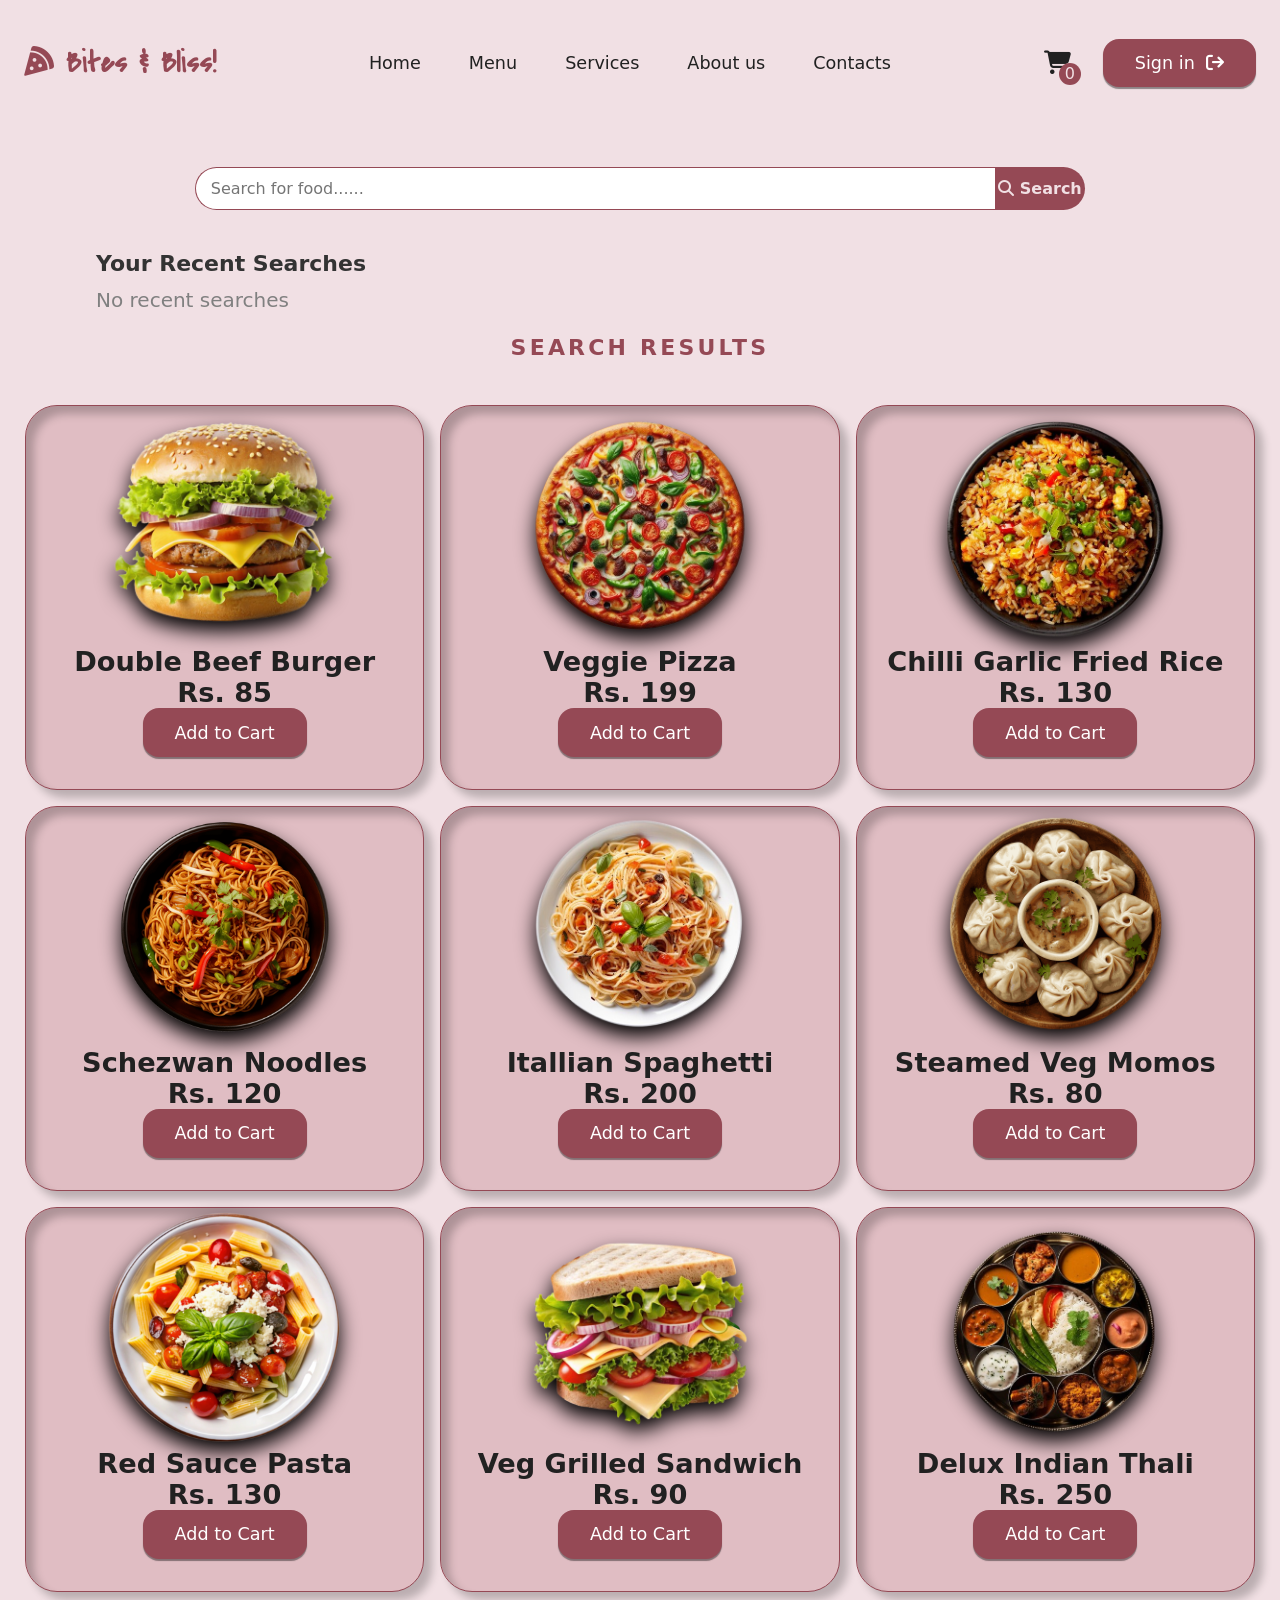
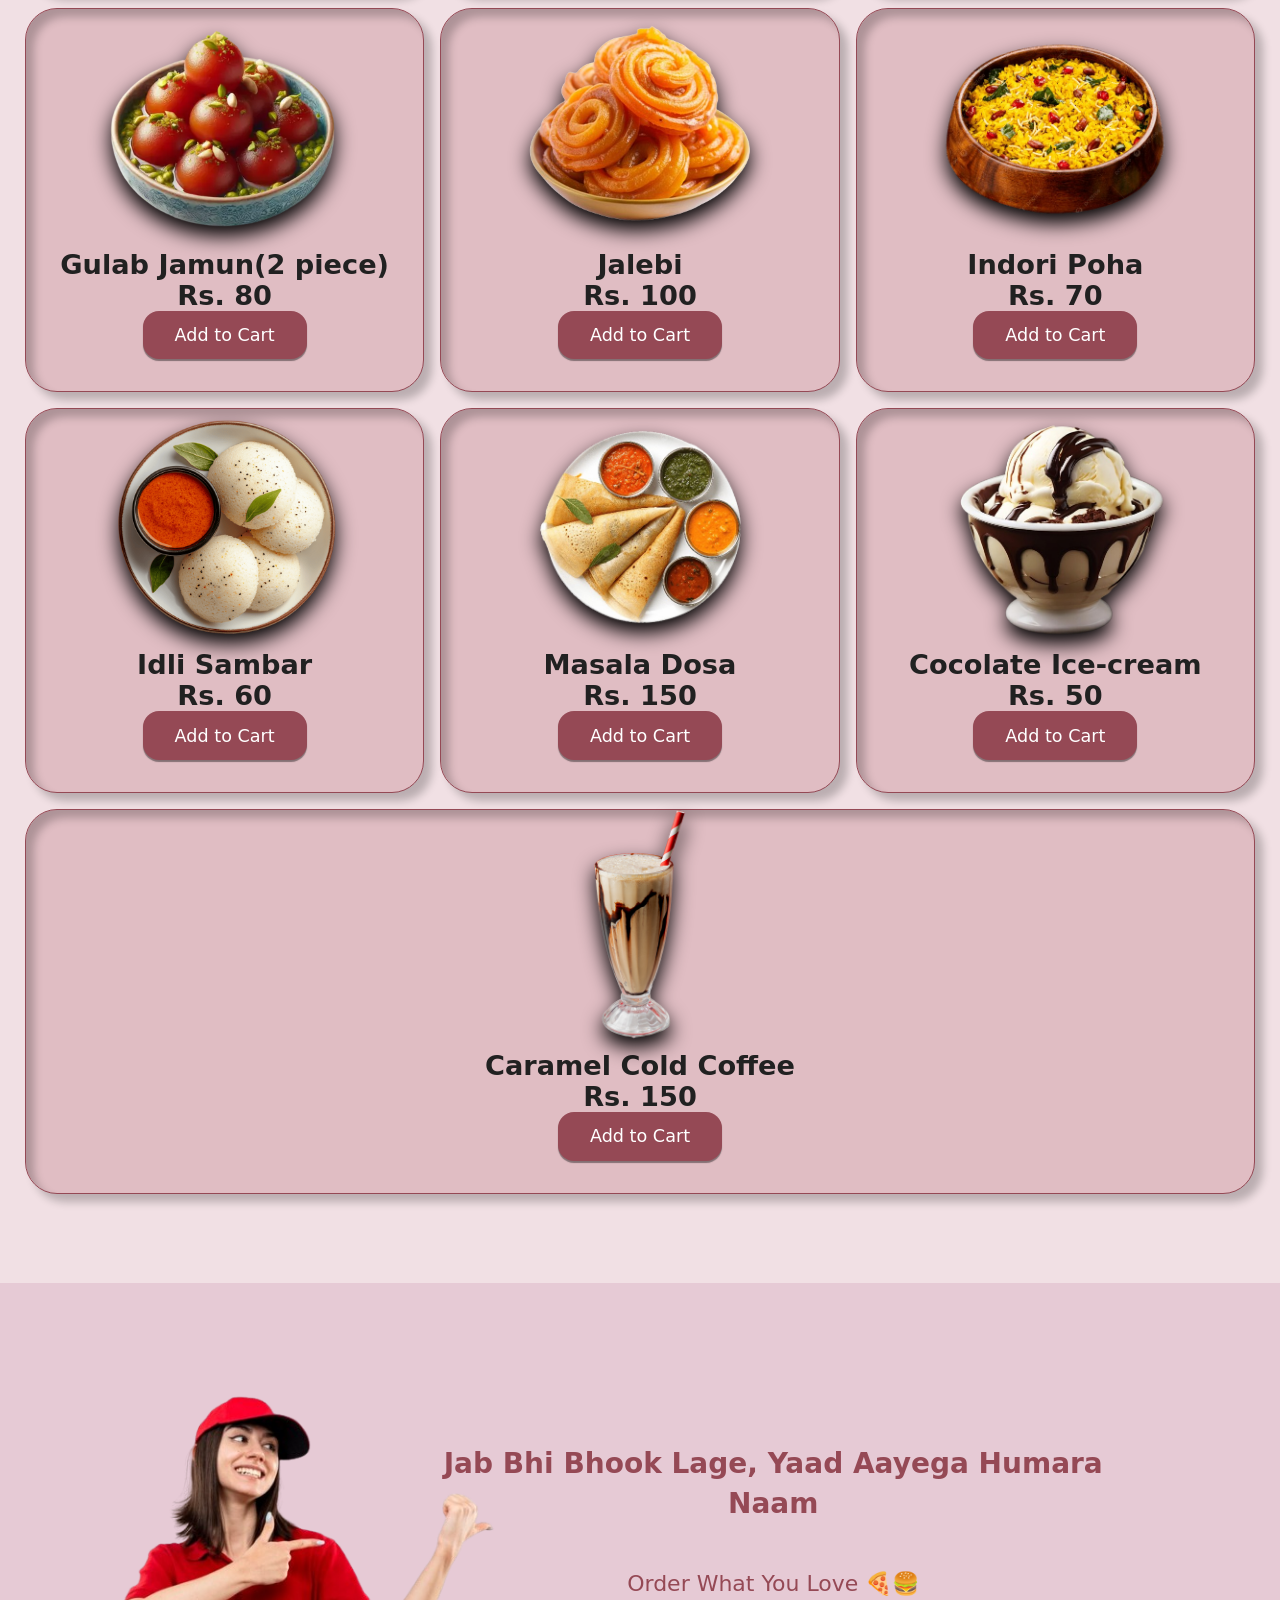
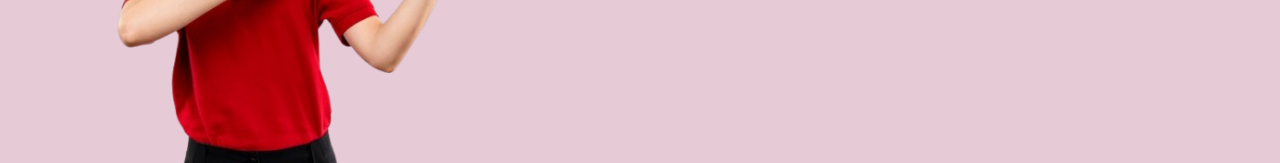
<file: search.html>
<!DOCTYPE html>
<html lang="en">

<head>
  <meta charset="UTF-8">
  <title>Bites & Bliss – Search</title>
  <link rel="stylesheet" href="styles.css">
  <script defer src="main.js"></script>
  <link rel="stylesheet" href="https://cdnjs.cloudflare.com/ajax/libs/font-awesome/6.4.0/css/all.min.css">
</head>

<body>

  <!-- NAVBAR from index.html -->

  <header id="home">
    <nav class="navbar flex between wrapper">
      <a href="index.html" class="logo">
        <span><i class="fa-solid fa-pizza-slice pizza"></i></span>
        Bites & bliss!
      </a>

      <!-- DESKTOP MENU -->
      <ul class="navlist flex gap-3">
        <li><a href="index.html#home">Home</a></li>
        <li><a href="index.html#menu">Menu</a></li>
        <li><a href="index.html#services">Services</a></li>
        <li><a href="index.html#about">About us</a></li>
        <li><a href="index.html#contacts">Contacts</a></li>
      </ul>

      <div class="desktop-action flex gap-2">
        <a href="#" class="cart-icon">
          <i class="fa-solid fa-cart-shopping"></i>
          <span class="cart-value">0</span>
        </a>

        <a href="signin.html" class="btn">
          Sign in &nbsp;<i class="fa-solid fa-arrow-right-from-bracket"></i>
        </a>
      </div>
    </nav>
  </header>


  <!-- SEARCH BAR (same style as home page) -->

  <div class="search-page-header">
    <div class="search-container">
      <input type="text" id="search-input" placeholder=" Search for food......">
      <button type="button" id="search-button" onclick="startSearch()">
        <i class="fa-solid fa-magnifying-glass"></i>
        <span>Search</span>
      </button>
    </div>
  </div>


  <!-- RECENT SEARCHES -->

  <div class="recent-box">
    <h3>Your Recent Searches</h3>
    <div id="recentList"></div>
  </div>


  <h2 class="result-title">Search Results</h2>
  <div id="results-container"></div>


  <!-- QUOTE SECTION -->

  <div class="quote-section mt-4">
    <img src="/images/woman-pointing.png" alt="woman" class="quote-img">
    <div class="quote-content">
      Jab Bhi Bhook Lage, Yaad Aayega Humara Naam <br><br>
      <span>Order What You Love 🍕🍔</span>
    </div>
  </div>


  <!-- CART TAB -->
  <div class="cart-tab">
    <h4>Your Cart
      <i class="fa-solid fa-cart-shopping"></i>
    </h4>

    <div class="cart-list"></div>

    <div class="total-container">
      <h5>Total: <span class="cart-total">Rs.0</span></h5>
    </div>

    <div class="btn-container">
      <button class="checkout-btn" onclick="goToCheckout()">Checkout</button>
      <button class="close-btn">Close</button>
    </div>
  </div>
  </div>
  </div>
</body>

</html>
</file>
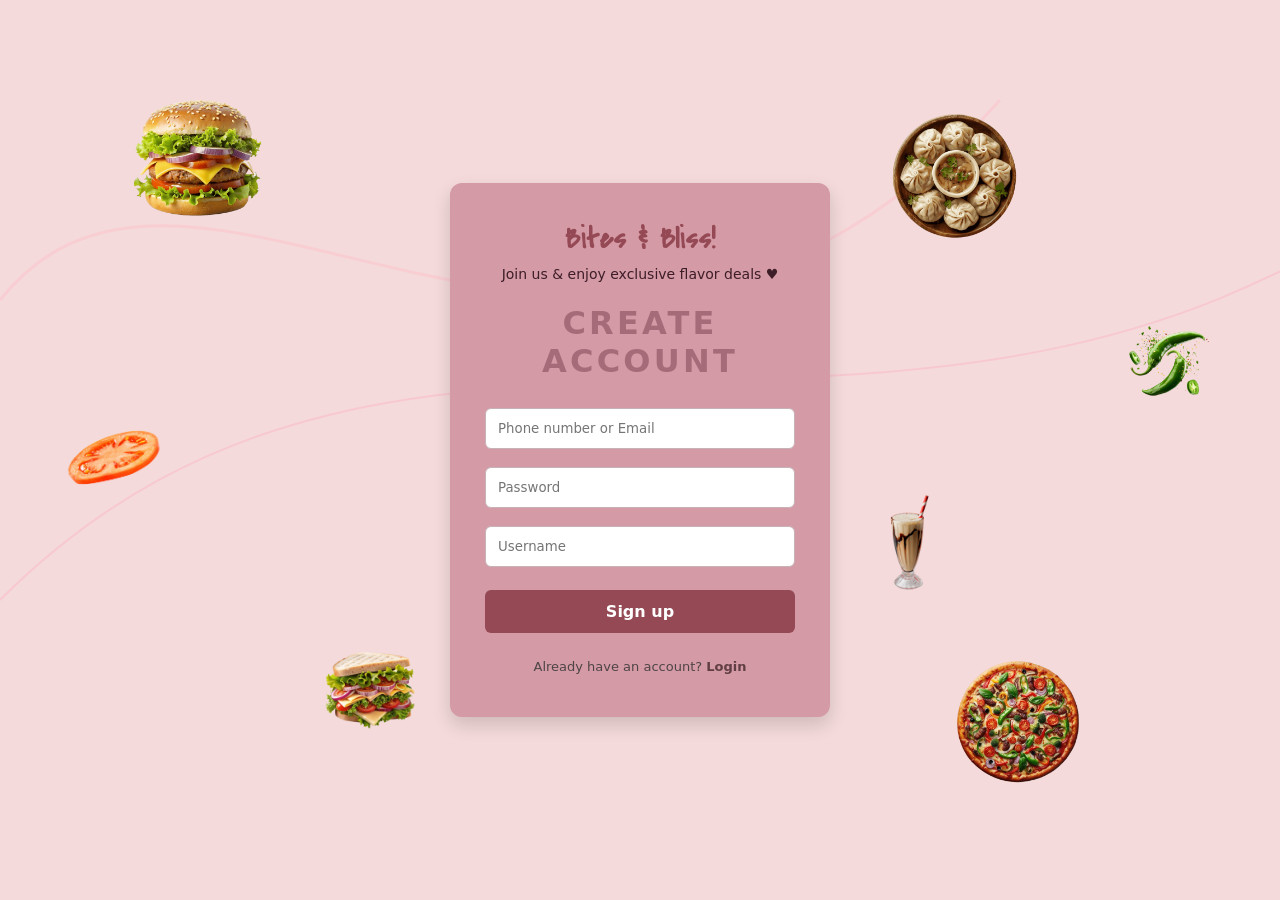
<file: signin.html>
<!DOCTYPE html>
<html lang="en">
<head>
<meta charset="UTF-8">
<meta name="viewport" content="width=device-width, initial-scale=1.0">
<title>Sign In • Bites & Bliss!</title>

<link rel="stylesheet" href="styles.css">
<link rel="stylesheet" href="https://cdnjs.cloudflare.com/ajax/libs/font-awesome/6.4.2/css/all.min.css">
<link href="https://fonts.googleapis.com/css2?family=Poppins:wght@300;400;500;600&display=swap" rel="stylesheet">

</head>
<body class="signin-page">

<!-- Floating Food Background (Your original design preserved) -->
<img src="images/burger.png" class="float-item item1">
<img src="images/pizza.png" class="float-item item2">
<img src="images/momos.png" class="float-item item3">
<img src="images/tomato-slice.png" class="float-item item4">
<img src="images/green-chili-pepper-and-slices.png" class="float-item item5">
<img src="images/sandwich.png" class="float-item item6">
<img src="images/cold-coffee.png" class="float-item item7">
<div class="wave"></div>


<div class="signin-wrapper">
    <div class="login-box">

        <h1 class="logo">Bites & Bliss!</h1>
        <p class="tagline">Join us & enjoy exclusive flavor deals ♥</p>

        <!-- SIGN-UP FORM -->
        <form id="signupForm" class="form-box">
            <h2>Create Account</h2>
            <input type="text" id="su-email" placeholder="Phone number or Email" required>
            <input type="password" id="su-password" placeholder="Password" required>
            <input type="text" id="su-username" placeholder="Username" required>

            <button type="submit" class="btn-primary">Sign up</button>

            <p class="bottom-text">Already have an account? <span id="goLogin" class="switch">Login</span></p>
        </form>


        <!-- LOGIN FORM -->
        <form id="loginForm" class="form-box hidden">
            <h2>Welcome Back!</h2>
            <input type="text" id="li-username" placeholder="Enter Username" required>
            <input type="password" id="li-password" placeholder="Enter Password" required>

            <button type="submit" class="btn-primary">Login</button>

            <p class="bottom-text">Don't have an account? <span id="goSignup" class="switch">Sign Up</span></p>
        </form>

    </div>
</div>

<script src="main.js"></script>
</body>
</html>
</file>
<file: styles.css>
@import url('https://fonts.googleapis.com/css2?family=Roboto+Condensed:ital,wght@0,100..900;1,100..900&family=Satisfy&display=swap');


@import url('https://fonts.googleapis.com/css2?family=Covered+By+Your+Grace&display=swap');



*{
    margin:0;
    padding:0;
    box-sizing: border-box;
    /*font-family: "Roboto Condensed", sans-serif;*/
    font-family: "Kablammo", system-ui;
    /*border: .1rem solid red;*/

}

:root{
    --lead: #212121;
    --pink-lover: #954955;
    --eyeball: #f1e0e4;
    --hint-pink: #c19299;
    --head-pink: #603e43;
    --menu-pink: #e0bdc3;
    --pure-white: #fff;
    --star-pink: #1A1A67;
}

body{
    background: var(--eyeball);
}

/*BASIC STYLING */

a{
    font-size: 1.1rem;
    text-decoration: none;
    color: var(--lead);
}

.flex{
    display: flex;
    align-items: center;
    flex-wrap: wrap;
}

li{
    list-style: none;
}

.between{
    justify-content: space-between;
}

.gap-2{
    gap: 2rem;
}

.gap-3{
    gap: 3rem;
}

.wrapper{
    max-width: 1400px;
    margin: auto;
    padding-inline: 1.5rem;
}

img{
    max-width: 100%;
    height: auto;
    margin: auto;
    display: block;
}

.p-top{
    padding-top: 10rem;
}

.text-center{
    text-align: center;
}

.mt-4{
    margin-top: 4rem;
}

.mt-half{
    margin-top: 0.5rem;
}

.m-auto{
    margin: auto;
}

.mt-one-half{
    margin-top: 1.5rem;
}

/* HEADER STYLING */

.navbar{
    min-height: 14vh;
}

.logo{
    font-size: 3rem;
    font-weight: bold;
    color: var(--pink-lover);
    text-transform: capitalize;
    font-family: "Covered By Your Grace", cursive;
}

.pizza{
    color: var(--pink-lover);
}

.search-container{
    display: flex;
    gap: 0;
    margin: 1rem 0;
    position: relative;
    left: 20rem;
}

.search-page-header .search-container{
    position:static;
    margin: 1rem auto;
    left:0;
}


#search-input{
    padding: 0.7rem 0.6rem;
    border: 0.1rem solid var(--pink-lover);
    border-right: none;
    border-radius: 1.4rem 0 0 1.4rem;
    font-size: 1rem;
    width: 50rem;
    outline: none;
}

.search-container button{
    padding: 0.7rem 0.2rem;
    border: none;
    background: var(--pink-lover);
    color: var(--eyeball);
    cursor: pointer;
    border-radius: 0 1.4rem 1.4rem 0;
    font-size: 1rem;
    font-weight: 600;
}

.search-container button:hover{
    background: var(--hint-pink);
    color: var(--lead);
}

#results-container{
    display: flex;
    flex-wrap: wrap;
    justify-content: center;
    gap: 1rem;
    margin-top: 20px;
    min-height: auto;
    align-items: flex-start;
    text-align: center;
    padding: 25px;
}

#results-container .center-results{
    display: grid;
    place-items: center;
    min-height: 70vh;
}

/* Search Page Layout */

.search-page-header{
    padding-top:25px;
    display:flex;
    justify-content:center;
    align-items:center;           
    width:100%;                    
}

/* Recent Search List */
.recent-box{
    width:85%;
    margin:auto;
    margin-top:25px;
}
.recent-box h3{
    margin-bottom:10px;
    font-size:22px;
    font-weight:600;
    color:#333;
}

#recentList .recent-item{
    background:#f4f4f4;
    padding:10px;
    margin-bottom:7px;
    border-radius:8px;
    cursor:pointer;
    transition:.2s;
}
#recentList .recent-item:hover{
    background:#e7e7e7;
}

.recent-item{
    display:flex;
    align-items:center;
    gap:10px;
    font-size:17px;
}

.recent-item .recent-icon{
    font-size:18px;
    color:var(--pink-lover);
}

.result-title{
    text-align:center;
    margin-top:20px;
    font-size:22px;
    font-weight:700;
}

.quote-section{
    width: 100%;
    background: #e6cad5;
    display: flex;
    justify-content: center;
    align-items: center;
    gap: 30px;
    padding: 40px 20px;
}

.quote-content{
    text-align: center;
    font-size: 28px;
    font-weight: 600;
    color: var(--pink-lover);
    line-height: 1.4;
    position: relative;
    right: 150px;
}

.quote-content span{
    font-size: 22px;
    font-weight: 500;
    color: var(--pink-lover);
}

.quote-img{
    width: 550px;
    height: 400px;
    position: relative;
    top: 40px;
}

.card {
    flex: 1;
    flex-basis: 300px;
    background-color: var(--menu-pink);
    border: 0.1rem solid var(--pink-lover);
    border-radius: 2rem;
    box-shadow: 
    rgba(0, 0, 0, 0.228) 8px 8px 8px,
    rgba(0, 0, 0, 0.228) 8px 8px 8px inset;
    max-width: 300px;
    margin-left: auto;
    margin-right: auto;
}

.card-image img{
    width: 15rem;
    filter: drop-shadow(black 0 10px 10px);
}

.card-content{
    padding: 10px 15px;
}

.product-name{
    font-size: 1.7rem;
    color: var(--lead);
    white-space: nowrap;
    overflow: hidden;
    text-overflow: ellipsis;
}

.price{
    font-size: 1.6rem;
    color: var(--pink-lover);
    padding: 1.3rem 0 2rem 0;
}

.btn{
    display: inline-block;
    padding: 0.9rem  2rem;
    background-color: var(--pink-lover);
    border-radius: 1rem;
    font-size: 1.1rem;
    color: var(--pure-white);
    box-shadow: rgba(0, 0, 0, 0.413) 0 2px 1px;
    transition: 0.3s ease-in-out;
}

.btn:hover{
    background: var(--lead);
}

.cart-icon{
    font-size: 1.5rem;
    position: relative;
}

.cart-icon .cart-value{
    position: absolute;
    top: 50%;
    right: -10px;
    font-size: 1rem;
    width: 22px;
    aspect-ratio: 1;
    border-radius: 100vw;
    background: var(--pink-lover);
    color: var(--eyeball);
    text-align: center;
    line-height: 22px;
}

.desktop-action .hamburger{
    font-size: 1.5rem;
    display: none;
}

.mobile-menu{
    display: none;
}

/* SECTIONS STYLING */

/* HERO-SECTION */
.hero-section{
    min-height: calc(100vh - 14vh);
}

.content,
.image-container,
.service-card{
    flex: 1;
    flex-basis: 300px;
}

h1{
    font-size: 5.6vw;
    color: var(--lead);
}

h1 span{
    color: var(--pink-lover);
}

p{
    font-size: 1.25rem;
    color: rgba(53, 52, 52, 0.838);
    line-height: 1.8rem;
    font-weight: 400;
}

.para{
    margin-block: 2rem;
    max-width: 550px;

}

.social-icon{
    background: var(--hint-pink);
    width: 3rem;
    aspect-ratio: 1;
    border-radius: 1rem;
    font-size: 1.7rem;
    text-align: center;
    line-height: 3rem;
    box-shadow: rgba(0, 0, 0, 0.413) 0 2px 1px;
    transition: 0.3s ease-in-out;

}

.social-icon:hover{
    background: var(--lead);
    color: var(--hint-pink);
}

/*SECTION 01 (OUR SERVICES) */

h2{
    font-size: 2rem;
    letter-spacing: 0.2rem;
    color: var(--pink-lover);
    text-transform: uppercase;
}

h3{
    font-size: 2.2rem;
    text-transform: capitalize;
    color: var(--lead);
}

h4{
    font-size: 2rem;
    text-transform: capitalize;
    color: var(--head-pink);
}

.service-card h4{
    margin-top: 1.5rem;
    margin-bottom: 1rem;
}

.service-card{
    border: 4px solid var(--pink-lover);
}


/* SECTION 02(ABOUT US) */
.story-section{
    max-width: 1100px;
    margin: 0 auto;
    padding: 50px 20px;
    background-color: var(--hint-pink);
    border-radius: 90px;
}

.zigzag-row{
    display: flex;
    align-items: center;
    gap: 20px;
    margin-bottom: 40px;
}

.zigzag-row:nth-child(even) {
    flex-direction: row-reverse;
}

.image-box, .text-box{
    flex: 1;
}

.image-box img{
    width: 370px;
    height: 370px;
    border-radius: 100%;
    display: block;
    box-shadow: 0px 7px 5px rgba(0, 0, 0, 0.648);
}

.story-section .social-container{
    display: flex;
    justify-content: center;
    align-items: center;
    gap: 20px;
    padding: 40px 0;
    width: 100%;
}

.story-section .social-icon{
    background: var(--eyeball);
    justify-content: center;
}

.story-section .social-icon:hover{
    background: var(--lead);
}

/* SECTION 03 (MENU PART) */

.order-card{
    flex: 1;
    flex-basis: 300px;
    background-color: var(--menu-pink);
    border: 0.1rem solid var(--pink-lover);
    padding: 0 1rem 2rem 1rem;
    border-radius: 2rem;
    box-shadow: 
    rgba(0, 0, 0, 0.228) 8px 8px 8px,
    rgba(0, 0, 0, 0.228) 8px 8px 8px inset;
}

.order-card img{
    width: 15rem;
    filter: drop-shadow(black 0 10px 10px);
}

h5{
    font-size: 1.7rem;
    color: var(--lead);
}

.order-card .price{
    font-size: 1.6rem;
    color: var(--pink-lover);
    padding: 1.3rem 0 2rem 0;
}

/* CART TAB */

.cart-tab{
    background: var(--hint-pink);
    position: fixed;
    inset: 0 -500px 0 auto;
    width: 25rem;
    padding-block: 2rem;
    display: flex;
    flex-direction: column;
    justify-content:flex-start;
    align-items:center;
    z-index: 9999;
    transition: 0.3s ease-in-out;
}

.cart-tab-active{
    inset: 0 0 0 auto;
}

.cart-tab h4{
    font-size:1.8rem;
    color:#4a1f25;
    font-weight:bold;
}

.cart-list{
    flex:1;
    width:100%;
    margin-top:1rem;
    overflow-y:auto;
    padding-inline:0.7rem;
}

.cart-list::-webkit-scrollbar{ 
    width:0;
 }

.item{
    display:flex;
    justify-content:space-between;
    align-items:center;
    padding:12px;
    margin-bottom:10px;
    background:rgba(0,0,0,0.12);
    border-radius:12px;
    gap:12px;
    transition:0.3s;
}

.cart-list .item:nth-child(odd){
    background:rgba(0,0,0,0.18);
}

.item-image img{
    width:60px;
    height:60px;
    border-radius:50%;
    object-fit:cover;
    border:2px solid white;
}

.item h5{
    font-size:1.2rem;
    color:#fff;
    line-height:1.3;
    word-wrap:break-word;
    max-width:145px;
}
.item .item-total{
    font-size:1rem;
    opacity:0.9;
    margin-top:4px;
}

.item .flex{
    display:flex;
    align-items:center;
    gap:14px;  
}

.minus, .plus{
    width:32px;
    height:32px;
    background:#fff;
    color:#b43742;
    border-radius:50%;
    display:flex;
    justify-content:center;
    align-items:center;
    cursor:pointer;
    font-size:20px;
    transition:0.2s;
}
.minus i, .plus i{ 
    font-size:16px; 
}

.minus:hover, .plus:hover{
    background:#b43742;
    color:#fff;
    transform:scale(1.12);
}

.quantity-value{
    font-size:1.3rem;
    color:#fff;
    font-weight:600;
}

.total-container{
    width:100%;
    text-align:center;
    background:#4a1f25;
    padding:12px 0;
    margin-top:6px;
    border-radius:8px;
    margin-bottom:20px;
}

.total-container h5{
    color:white;
    display:inline-block;
    font-size:1.3rem;
    font-weight:800;
    margin-inline:4px;
}

.btn-container .btn{
    background:#000;
    transition:0.3s;
}
.btn-container .btn:hover{
    background:#fff;
    color:#000;
}

.btn-container .btn{
    background: var(--lead);
    transition: 0.3s ease-in-out;
}

.btn-container .btn:hover{
    background: var(--pink-lover);
    color: var(--lead);
}

.item{
    display: flex;
    align-items: center;
    gap: 1rem;
    padding: 0.7rem 1rem;
    transition: all 0.5s ease-in-out;
}

.item.slide-out{
    transform: translateX(50%);
}

.item .detail{
    flex: 2;
}

.cart-list .item:nth-child(odd){
    background: var(--pink-lover);
}

.item .item-image img{
    width: 5rem;
}

.item h5{
    font-size: 1.3rem;
    color: var(--lead);
}

.item .item-total{
    font-weight: 400;
    margin-top: 0.3rem;
}

.quantity-btn{
    background: var(--lead);
    color: var(--pure-white);
    width: 1.7rem;
    aspect-ratio: 1;
    border-radius: 100vw;
    text-align: center;
    line-height: 1.7rem;
}

.quantity-value{
    font-size: 1.2rem;
    font-weight: 500;
    margin-inline: 0.6rem;
}

/* CHECKOUT PAGE */

.checkout-container{
    width:85%;
    margin:60px auto;
}

.checkout-title{
    font-size:30px;
    font-weight:700;
    text-align:center;
    margin-bottom:30px;
    color:var(--pink-lover);
}

.checkout-content{
    display:flex;
    justify-content:space-between;
    gap:30px;
    flex-wrap:wrap;
}

.checkout-items{
    flex:1.4;
    background:#fce8ef;
    padding:25px;
    border-radius:14px;
    box-shadow:0 0 15px rgba(0,0,0,.07);
}


.checkout-item{
    display:flex;
    align-items:center;
    justify-content:space-between;
    gap:20px;
    margin-bottom:18px;
    padding:15px 10px;
    background:white;
    border-radius:12px;
    border:1px solid #f4c9d6;
}

.checkout-item img{
    width:85px;
    height:85px;
    border-radius:10px;
    object-fit:cover;
}

.checkout-item h4{
    flex:1;
    font-size:18px;
    font-weight:600;
    color:#333;
}

.checkout-price{
    font-size:18px;
    font-weight:700;
    color:var(--pink-lover);
}

.checkout-box{
    flex:0.7;
    background:white;
    padding:22px;
    border-radius:12px;
    box-shadow:0 0 15px rgba(0,0,0,.07);
}

.checkout-box h3{
    font-size:22px;
    margin-bottom:15px;
}

.checkout-line{
    display:flex;
    justify-content:space-between;
    margin:7px 0;
}

.checkout-line.grand{
    font-size:20px;
    font-weight:700;
    border-top:2px solid #eee;
    margin-top:15px;
    padding-top:10px;
}

.place-order-btn{
    width:100%;
    padding:12px;
    margin-top:20px;
    background:var(--pink-lover);
    color:white;
    font-size:18px;
    font-weight:600;
    border-radius:10px;
    border:none;
    cursor:pointer;
    transition:.3s;
}

.place-order-btn:hover{
    background:var(--hint-pink);
    color:var(--lead);
}

.btn-container{
    display:flex;
    flex-direction:column;
    gap:10px;
    margin-top:15px;
}

.checkout-btn,
.close-btn{
    padding:10px 0;
    font-size:17px;
    font-weight:600;
    border:none;
    border-radius:10px;
    cursor:pointer;
    transition:.3s ease;
}

.checkout-btn{
    background:var(--pink-lover);
    color:white;
}
.checkout-btn:hover{
    background:var(--hint-pink);
    color:var(--lead);
}

.close-btn{
    background:#f1f1f1;
    color:#333;
}
.close-btn:hover{
    background:#ddd;
}

.total-container h5{
    font-size:19px;
    font-weight:700;
    padding:8px 0;
}
.cart-total{
    color:var(--pink-lover);
    font-weight:800;
}

/* SECTION 04 (CONTACTS US PAGE) */

.contact-section{
    display: flex;
    gap: 2rem;
    align-items: flex-start;
    justify-content:space-between;
}

.contact-section .contact-info-list .contact-info{
    display: flex;
    gap: 2rem;
    margin: 0.7rem 0;
    align-items: center;
}

.contact-section .contact-info-list .contact-info i{
    font-size: 1rem;
}

.form-container{
     width: 50rem;
    max-width: 100%;
    background: var(--hint-pink);
    padding: 3rem;
    box-shadow: rgba(0, 0, 0, 0.347) 0 5px 8px ;
    border-radius: 1rem;
    margin: 4rem auto 0 auto;

}

.form-container p{
    text-align: center;
    color: #333;
    margin-bottom: 1rem;
    font-weight:500;

}

form{
    display: flex;
    flex-direction: column;
    gap: 0.5rem;
}

.form-container label{
    text-align: left;
    color: #333;
    font-weight:500;
}

.form-container input[type="text"],
input[type="email"],
textarea{
    flex: 1;
    height: 7vh;
    color: var(--lead);
    background: transparent;
    border: 0.1rem solid var(--pink-lover);
    font-size: 1.1rem;
    padding-left: 1rem;
}

.form-container::placeholder{
    color: black;
    opacity: 1;
}

input:focus,
textarea:focus{
    outline: none;
    border-color: var(--star-pink);
}

.form-container textarea{
    resize: vertical;
}

.form-container .btn{
    margin-top: 1rem;
    align-self: center;
    cursor: pointer;
}

#contacts h2{
    margin-bottom: 2rem;
}

/* SECTION 05 (APPLICATIONS PART) */

.app-container{
    background-color: var(--hint-pink);
    padding: 3rem 6rem 3rem 6rem;
    border-radius: 3rem;
}

.app-container .content h3{
    font-size: 4rem;
}

.app-container .image-container img{
    width:25rem;
}

/* SECTION 06 (OUR SUBSCRIBE PAGE) */

.input-container{
    width: 26rem;
    max-width: 100%;
    background: var(--hint-pink);
    padding: 0.8rem;
    box-shadow: rgba(0, 0, 0, 0.347) 0 5px 8px ;
    border-radius: 1rem;
    margin: 4rem auto 0 auto;
}

.input-container ::placeholder{
    color: black;
    opacity: 1;
}

input[type="email"]{
    flex: 1;
    height: 7vh;
    color: var(--lead);
    background: transparent;
    border: none;
    font-size: 1.1rem;
    padding-left: 1rem;
}

input[type="email"]:focus{
    outline: none;
}

/* FOOTER STYLING */

.footer-container{
    margin-top: 10rem;
    padding-block: 2rem;
    background-color: var(--hint-pink);
}

.footer-container .flex{
    align-items: flex-start;
}

.footer-wrapper{
    flex: 1;
    flex-basis: 150px;
}

.footer-wrapper:nth-child(1){
    flex:2;
    flex-basis: 300px;
}

.footer-wrapper .social-icon{
    background: var(--eyeball);
}

.footer-wrapper .social-icon:hover{
    background: var(--lead);
}

.footer-link{
    color: rgba(53, 52, 52, 0.838);
    font-size: 1.1rem;
    transition: 0.3s ease-in-out;
}

.footer-link:hover{
    color: var(--lead);
}

/* SIGN-UP + LOGIN PAGE */

body.signin-page{
    background:#f4dada;
    font-family:'Poppins',sans-serif;
    overflow:hidden;
    position:relative;
}
.signin-wrapper{
    display:flex;justify-content:center;align-items:center;height:100vh;
}
.login-box{
    background:#d49aa5;width:380px;padding:35px;text-align:center;border-radius:12px;
    box-shadow:0 8px 18px rgba(0,0,0,.15);
}
.logo{
    font-size:30px;font-weight:800;color:#954955;font-family:"Covered By Your Grace",cursive;
}
.tagline{color:#3d1d28;margin-bottom:15px;font-size:14px;}

.form-box input{
    width:100%;padding:12px;margin-top:10px;border-radius:6px;border:1px solid #c6b2b7;
}
.form-box h2{color:#662c396b;margin-bottom:10px;}

.btn-primary{
    width:100%;margin-top:15px;padding:12px;background:#954955;color:#fff;border:none;
    border-radius:6px;font-size:16px;font-weight:600;cursor:pointer;transition:.3s;
}
.btn-primary:hover{background:#6b2e36;}

.bottom-text{
    margin-top:12px;font-size:13px;font-weight:500;
}
.switch{color:#603e43;cursor:pointer;font-weight:700;}
.switch:hover{text-decoration:underline;}

.hidden{display:none;}

/* Floating Icons (kept original theme) */
.float-item{position:absolute;width:140px;animation:float 5s infinite alternate;}
.item1{top:10%;left:10%;} .item2{bottom:12%;right:15%;} .item3{top:12%;right:20%;}
.item4{bottom:45%;left:5%;width:100px;} .item5{top:35%;right:5%;width:100px;}
.item6{bottom:18%;left:25%;width:100px;animation-duration:6s;}
.item7{top:55%;right:25%;width:100px;animation-duration:7s;}

@keyframes float{0%{transform:translateY(0);}100%{transform:translateY(20px);}}

.wave{
    position:absolute;top:0;left:0;width:100%;height:100%;
    background:url('images/waves.svg');background-size:contain;background-repeat:no-repeat;
    opacity:.45;z-index:-1;
}

/* MEDIA QUERIES */

@media screen and (max-width: 780px){

    .navlist,
    .desktop-action .btn{
        display: none;
    }

    .desktop-action .hamburger{
        display: block;
    }

    .mobile-menu{
        display: flex;
        flex-direction: column;
        justify-content: center;
        align-items: center;
        gap: 2rem;
        position: absolute;
        top: 20%;
        left: -100%;
        transform: translate(-50%);
        width: 20rem;
        padding: 2rem;
        background: var(--pure-white);
        border: 0.1rem solid var(--pink-lover);
        border-radius: 2rem;
        box-shadow: 
        rgba(0, 0, 0, 0.228) 8px 8px 8px,
        rgba(0, 0, 0, 0.228) 8px 8px 8px inset;
        transition: all 0.5s ease-in-out;
    }

    .mobile-menu-active{
        left: 50%;
        transform: translateX(-50%);
    }

    .search-container{
    position: relative;
    left: 2rem;
   }

   #food-search{
    width: 300px;
   }

    /*SECTIONS STYLING*/
    /* HERO SECTION */
    h1{
        font-size: 3.6rem;
    }

    .content{
        padding-top: 3rem;
    }

    .gap-2{
        gap: 1.4rem;
    }

    .gap-4{
        gap: 4rem;
    }

    /* SECTION 01 */
    h3{
        font-size: 3rem;
    }

    /* SECTION 04*/
    .app-container{
        padding: 2.2rem;
    }

    .app-container .content h3{
        font-size: 3.5rem;
    }

    /* ABOUT US */
    .zigzag-row, .zigzag-row:nth-child(even) {
        flex-direction: column;
        text-align: center;
        gap: 20px;
    }
}
</file>
